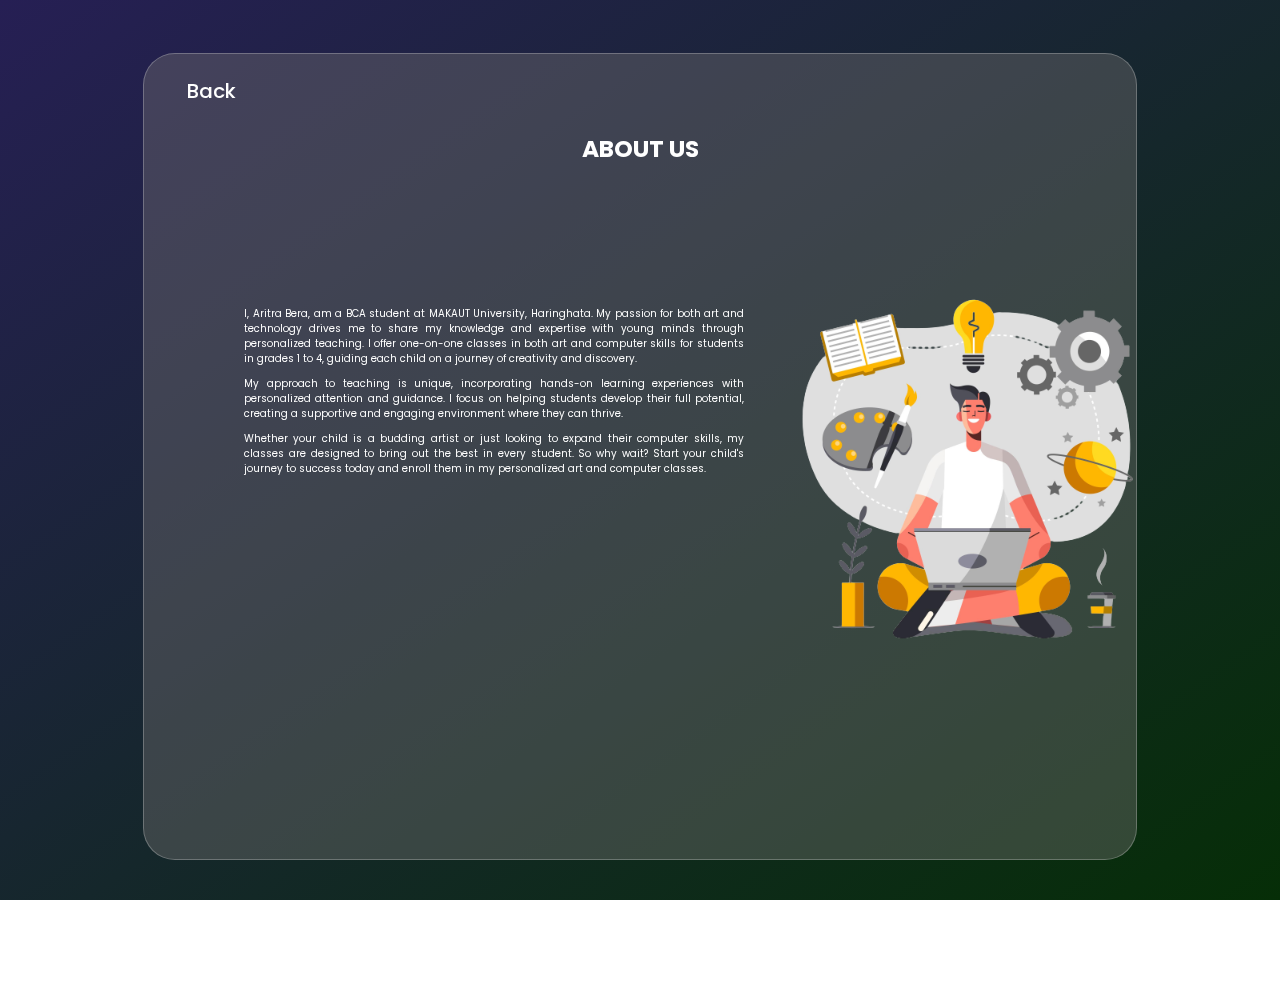
<file: about.html>
<!DOCTYPE html>
<html lang="en">
<head>
    <meta charset="UTF-8">
    <meta http-equiv="X-UA-Compatible" content="IE=edge">
    <meta name="viewport" content="width=device-width, initial-scale=1.0">
    <title>Unlock Your Creativity & Technology Skills Today!</title>

</head>
<style>
    @import url('https://fonts.googleapis.com/css2?family=Poppins:wght@300;400;500;600;700&display=swap');

body{
    min-height: 100vh;
    background-image: linear-gradient(to bottom right, #261f54, #062e07);
    background-attachment: fixed;
    font-size: 16px;
    font-family: 'Poppins', sans-serif;
    font-weight: 300;;
    color: var(--white);
    line-height: 1.5;
    overflow-x: hidden;
    -webkit-top-highlight-color: transparent;
    padding: 5vh 15vh;
    cursor: url(/image/cursor.png), auto;
    color: white;
}

body::before{
    content: '';
    position: fixed;
    left: 0;
    top: 0;
    height: 100%;
    width: 100%;
    background-color: var(--green-yellow);
    z-index: -1;
    opacity: 0.12;
    cursor: url(/image/cursor.png), auto;
}

::selection{
    background-color: white;
    color: #000000;
}

::-webkit-scrollbar{
    width: 8px;
    display: none;
}

::-webkit-scrollbar-track{
    background-color: #062e07;
}

::-webkit-scrollbar-thumb{
    background-color: rgba(237, 233, 233, 0.4);
    border-radius: 20px;
}

.box{
    padding: 20px 40px;
    height: 85vh;
    align-items: center;
    justify-content: center;
    background-color: rgba(117, 114, 114, 0.4);
    border: 1.5px solid rgba(255, 255, 255, 0.25);
    border-radius: 2rem;
    color: white;
    cursor: url(/image/cursor.png), auto;
    font-weight: 500;
    font-size: 20px;
    text-align: center;
}

.container {
    display: grid;
    align-content: center;
    grid-template-columns: 1fr 1fr 1fr;
    border-radius: 40px;
    font-weight: 400;
    column-gap: 5px;
    height: 60vh;
    padding: 20px 40px;
   }
   
   .container img {
    border-radius: 20px;
    width: 400px;
    height: 25rem;
   }
   
   .text {
    padding: 10px;
    margin: 10px;
    width: 500px;
    height: 20rem;
    font-size: 10px;
    text-align: justify;
   }

   .btn{
    padding: 2px;
    text-decoration: none;
    font-weight: 500;
    width: 50px;
    color: #fff;
    border-radius: 8px;
   }

   a{
    text-decoration: none;
    font-weight: 500;
    color: #fff;
    cursor: url(image/cursor.png), auto;
   }

   a:hover{
    color: #00c8ff;
   }

</style>

<body>



<div class="box">
    <div class="btn"><a href="index.html">Back</a></div>
    <h3>ABOUT US</h3>
    <div class="container">
        <div class="text">
            <p>I, Aritra Bera, am a BCA student at MAKAUT University, Haringhata. My passion for both art and technology drives me to share my knowledge and expertise with young minds through personalized teaching. I offer one-on-one classes in both art and computer skills for students in grades 1 to 4, guiding each child on a journey of creativity and discovery.</p>
            <p>My approach to teaching is unique, incorporating hands-on learning experiences with personalized attention and guidance. I focus on helping students develop their full potential, creating a supportive and engaging environment where they can thrive.</p>
            <p>Whether your child is a budding artist or just looking to expand their computer skills, my classes are designed to bring out the best in every student. So why wait? Start your child's journey to success today and enroll them in my personalized art and computer classes.</p>
        </div>
    <div class="image">
        <img src="image/art.png" id="hog">
    </div>
</div>
    
    
</body>
</html>
</file>
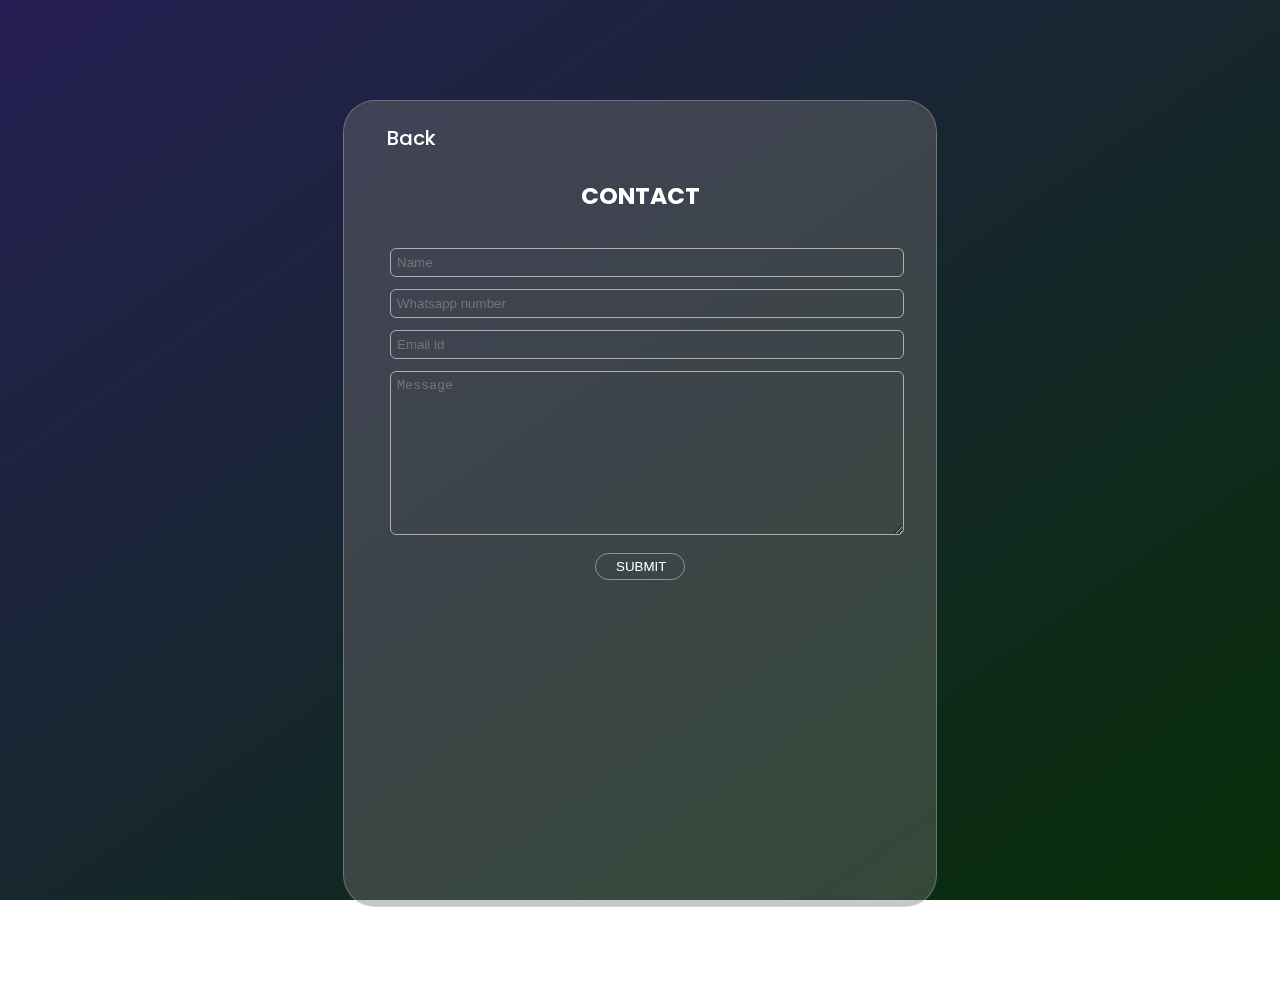
<file: contact.html>
<!DOCTYPE html>
<html lang="en">
<head>
    <meta charset="UTF-8">
    <meta http-equiv="X-UA-Compatible" content="IE=edge">
    <meta name="viewport" content="width=device-width, initial-scale=1.0">
    <title>Unlock Your Creativity & Technology Skills Today!</title>

</head>
<style>
    @import url('https://fonts.googleapis.com/css2?family=Poppins:wght@300;400;500;600;700&display=swap');

body{
    display: flex;
    justify-content: center;
    align-items: center;

    min-height: 100vh;
    background-image: linear-gradient(to bottom right, #261f54, #062e07);
    background-attachment: fixed;
    font-size: 16px;
    font-family: 'Poppins', sans-serif;
    font-weight: 300;;
    color: var(--white);
    line-height: 1.5;
    overflow-x: hidden;
    -webkit-top-highlight-color: transparent;
    padding: 5vh 15vh;
    cursor: url(/image/cursor.png), auto;
    color: white;
}

body::before{
    content: '';
    position: fixed;
    left: 0;
    top: 0;
    height: 100%;
    width: 100%;
    background-color: var(--green-yellow);
    z-index: -1;
    opacity: 0.12;
    cursor: url(/image/cursor.png), auto;
}

::selection{
    background-color: white;
    color: #000000;
}

::-webkit-scrollbar{
    width: 8px;
    display: none;
}

::-webkit-scrollbar-track{
    background-color: #062e07;
}

::-webkit-scrollbar-thumb{
    background-color: rgba(237, 233, 233, 0.4);
    border-radius: 20px;
}

.box{
    padding: 20px 40px;
    height: 85vh;
    align-items: center;
    justify-content: center;
    background-color: rgba(117, 114, 114, 0.4);
    border: 1.5px solid rgba(255, 255, 255, 0.25);
    border-radius: 2rem;
    color: white;
    cursor: url(/image/cursor.png), auto;
    font-weight: 500;
    font-size: 20px;
    text-align: center;
}

.container {
    display: grid;
    align-content: center;
    grid-template-columns: 1fr 1fr 1fr;
    border-radius: 40px;
    font-weight: 400;
    column-gap: 5px;
    height: 60vh;
    padding: 20px 40px;
}

.btn{
    padding: 2px;
    text-decoration: none;
    font-weight: 500;
    width: 50px;
    color: #fff;
    border-radius: 8px;
}

a{
    text-decoration: none;
    font-weight: 500;
    color: #fff;
    cursor: url(image/cursor.png), auto;
}

a:hover{
    color: #00c8ff;
}

.form{
    width: 500px;
    padding: 6px;
}

input, textarea{
    width: 100%;
    padding: 6px;
    outline: none;
    background-color: transparent;
    border-radius: 6px;
    border: 1px solid rgb(174, 173, 173);
    margin: 6px 0px;
}

#btn{
    color: #fff;
    background-color: transparent;
    width: 90px;
    font-weight: 500;
    padding: 5px 20px;
    border: 1px solid rgb(149, 147, 147);
    border-radius: 1rem;
   }

#btn:hover{
  color: #fff;
  font-weight: 500;
  background: #2196f3;
  box-shadow: 0 0 10px #2196f3, 0 0 40px #2196f3, 0 0 80px #2196f3;
  cursor: url(image/cursor.png), auto;
}

</style>

<body>



<div class="box">
    <div class="btn"><a href="index.html">Back</a></div>
    <h3>CONTACT</h3>
    <div class="form">
        <form action="" method="post">
            <input type="text" placeholder="Name" id="name">
            <input type="number" placeholder="Whatsapp number" id="number">
            <input type="email" placeholder="Email id" id="email">
            <textarea id="message" placeholder="Message" cols="30" rows="10"></textarea>
            <button id="btn">SUBMIT</button>
        </form>
    </div>
</div>
    
    
</body>
<script src="https://smtpjs.com/v3/smtp.js"></script>
<script>
    var btn = document.getElementById('btn');
    btn.addEventListener('click',function(e){
        e.preventDefault()
        var name = document.getElementById('name').value;
        var number = document.getElementById('number').value;
        var email = document.getElementById('email').value;
        var message = document.getElementById('message').value;
        var body = 'name: ' +name + '<br/> email: ' + email + '<br/> number' +number + '<br/> message' + message;

        Email.send({
    Host : "smtp.gmail.com",
    Username : "aritrabera24@gmail.com",
    Password : "lhfieogcocsdlbly",
    To : 'aritrabera24@gmail.com',
    From : email,
    Subject : subject,
    Body : body
}).then(
  message => alert(message)
);
    })
</script>
</html>
</file>
